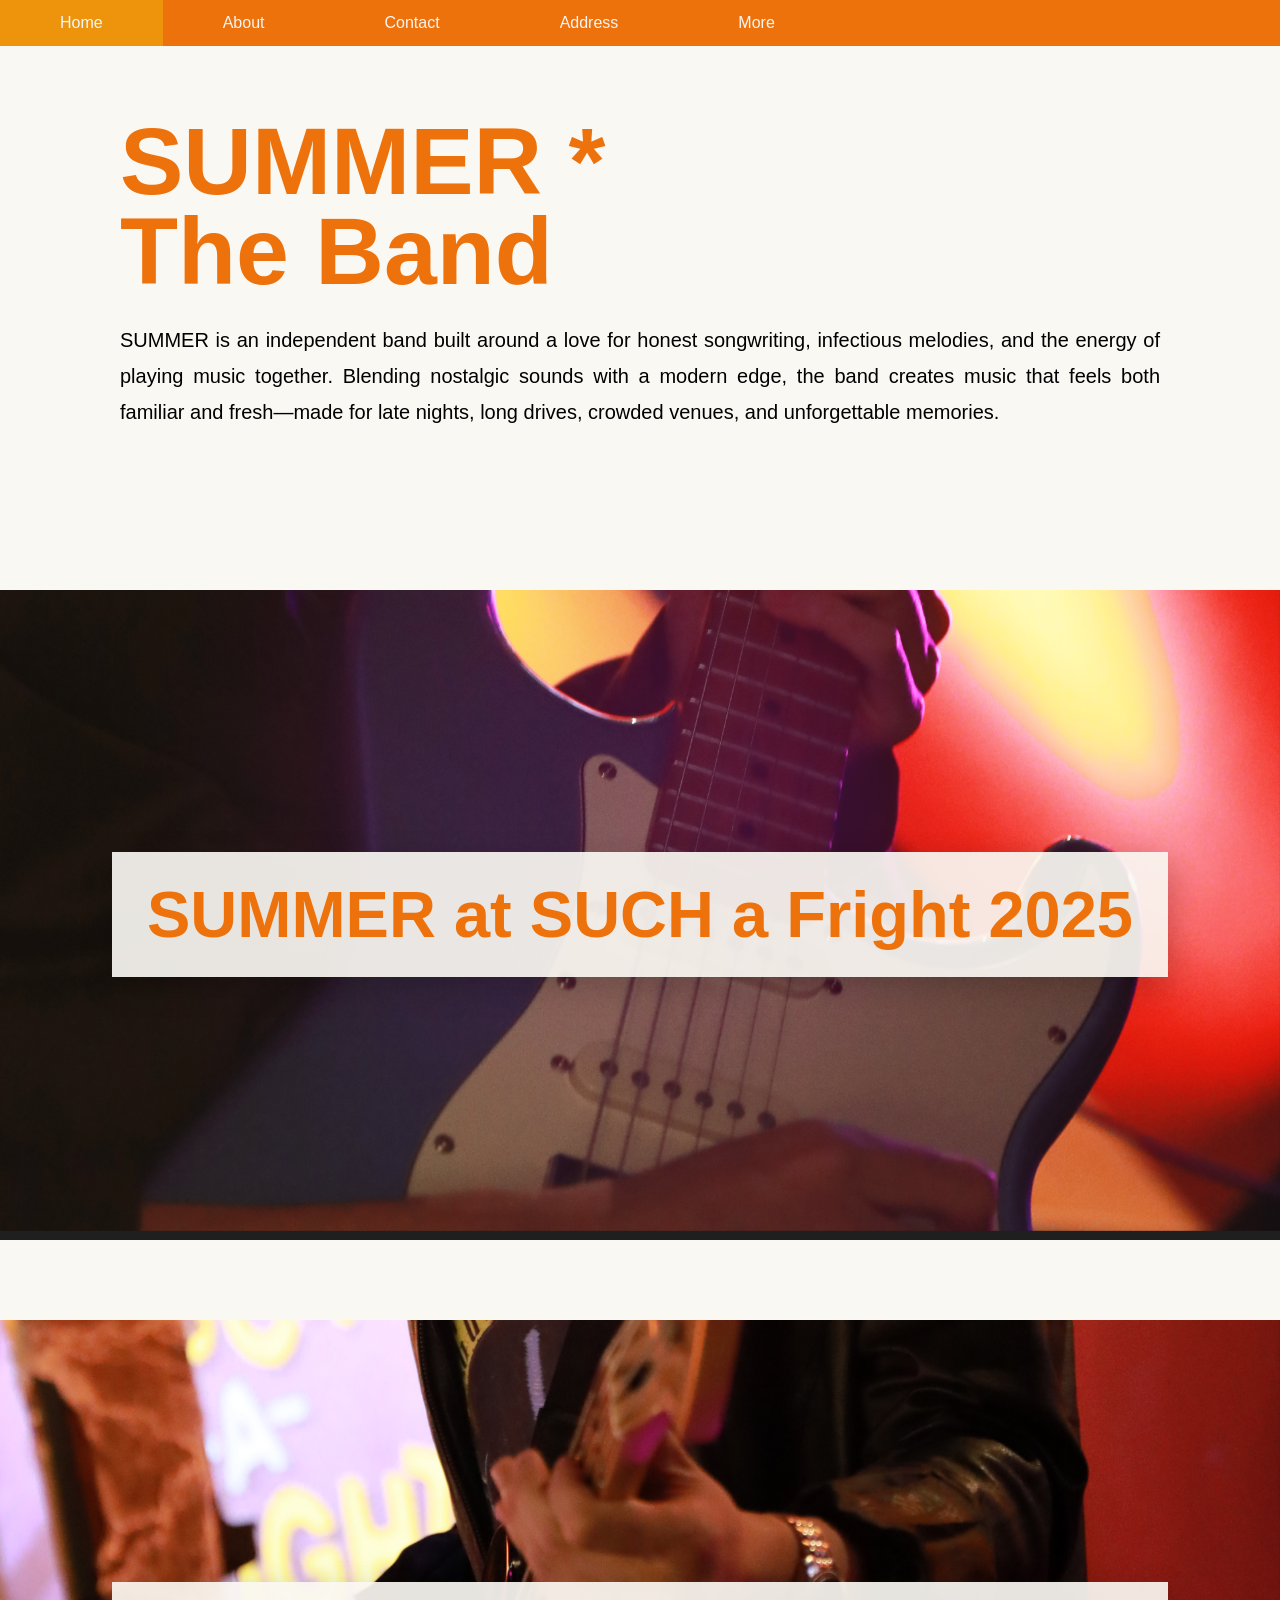
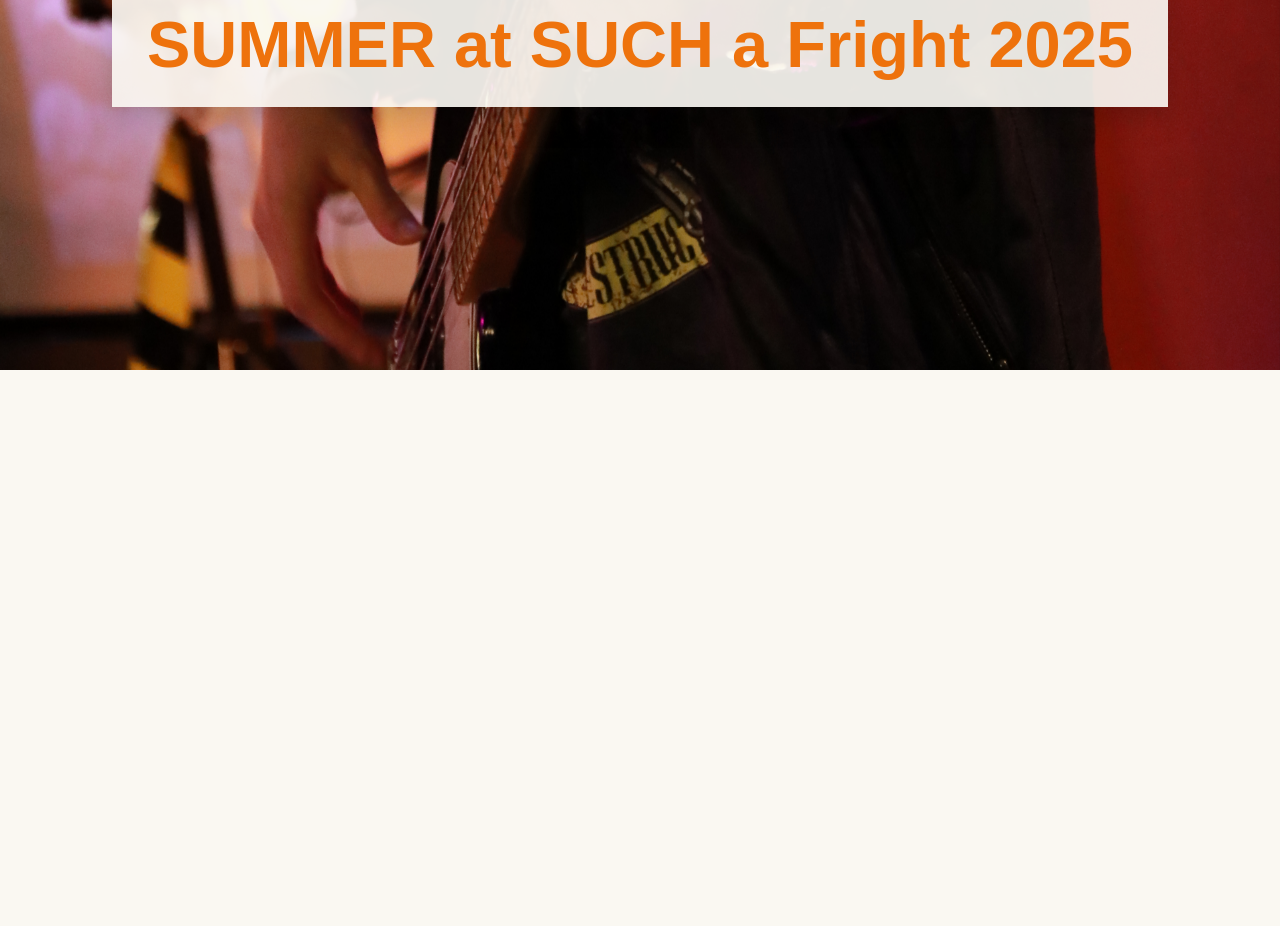
<file: index.html>
<!DOCTYPE html>
<html lang="en">
<head>
    <meta charset="UTF-8">
    <meta name="viewport" content="width=device-width, initial-scale=1.0">
    <title>SummerTheBand</title>
    <link rel="stylesheet" href="dastyles.css">
</head>

<body>

<button class="hamburger" id="hamburger">☰</button>

<ul>
    <li><a href="index.html" class="active">Home</a></li>

    <li class="dropdown">
        <a href="javascript:void(0)" class="dropbutton">About</a>

        <div class="dropdown-content">
            <a href="Founder.html">The Band</a>
            <a href="Company.html">About Us</a>
            <a href="More.html">More</a>
        </div>
    </li>

    <li><a href="Contact.html">Contact</a></li>
    <li><a href="Adress.html">Address</a></li>
    <li><a href="More.html">More</a></li>
</ul>

<main>

    <section class="home-hero scroll-reveal">
        <h1>
            SUMMER <span class="hero-star">*</span>
            <br>
            The Band
        </h1>

        <p>
            SUMMER is an independent band built around a love for honest songwriting,
            infectious melodies, and the energy of playing music together. Blending
            nostalgic sounds with a modern edge, the band creates music that feels
            both familiar and fresh—made for late nights, long drives, crowded
            venues, and unforgettable memories.
        </p>
    </section>

    <section class="parallax-section scroll-reveal">

        <div class="parallax-image">
            <img src="nabilguitar.png" alt="nabilguitar">
        </div>

        <div class="parallax-content">
            <h1>SUMMER at SUCH a Fright 2025</h1>
        </div>

    </section>

    <section class="parallax-section scroll-reveal">

        <div class="parallax-image">
            <img src="bassimage.png" alt="bassimage">
        </div>

        <div class="parallax-content">
            <h1>SUMMER at SUCH a Fright 2025</h1>
        </div>

    </section>

    <section class="home-section scroll-reveal">

        <h2>Our Story, Yours Next.</h2>

        <p>
            SUMMER was born from a shared love of music and the belief that the
            best songs are the ones that stay with you.

            <br>
            <br>

            The band came together through a combination of friendship, creativity,
            and a mutual desire to write music that felt genuine. Each member
            brought a different musical background and perspective, creating a
            natural chemistry that quickly became the foundation of the band.
        </p>

    </section>

</main>

<script>

const hamburger = document.getElementById("hamburger");
const nav = document.querySelector("ul");

hamburger.addEventListener("click", function () {
    nav.classList.toggle("mobile-menu");
});


const dropdown = document.querySelector(".dropdown");
const dropButton = document.querySelector(".dropbutton");

dropButton.addEventListener("click", function (event) {
    event.preventDefault();
    dropdown.classList.toggle("open");
});


const revealElements = document.querySelectorAll(".scroll-reveal");

const revealObserver = new IntersectionObserver(function (entries) {

    entries.forEach(function (entry) {

        if (entry.isIntersecting) {
            entry.target.classList.add("show");
        }

    });

}, {
    threshold: 0.2
});


revealElements.forEach(function (element) {
    revealObserver.observe(element);
});


const parallaxSections = document.querySelectorAll(".parallax-section");

let ticking = false;


function updateParallax() {

    const scrollPosition = window.scrollY;

    parallaxSections.forEach(function (section) {

        const image = section.querySelector(".parallax-image");

        const sectionTop = section.offsetTop;
        const sectionHeight = section.offsetHeight;

        const distance = scrollPosition - sectionTop;

        if (
            scrollPosition + window.innerHeight > sectionTop &&
            scrollPosition < sectionTop + sectionHeight
        ) {

            const movement = distance * 0.18;

            image.style.transform =
                "translate3d(0, " + movement + "px, 0)";

        }

    });

    ticking = false;
}


window.addEventListener("scroll", function () {

    if (!ticking) {

        window.requestAnimationFrame(updateParallax);

        ticking = true;

    }

});


window.addEventListener("resize", updateParallax);

updateParallax();

</script>

</body>
</html>
</file>
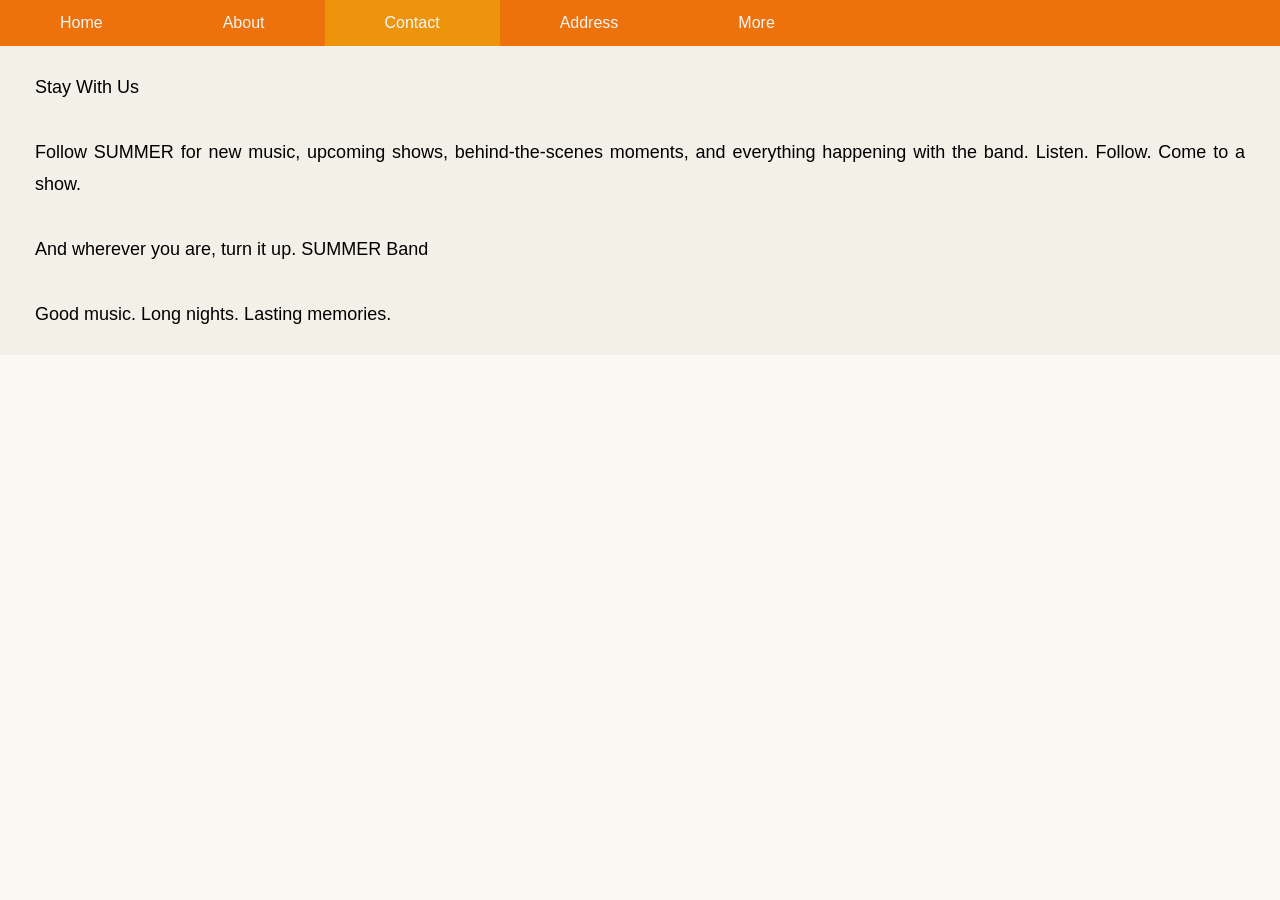
<file: Contact.html>
<!DOCTYPE html>
<html lang="en">
<head>
    <meta charset="UTF-8">
    <meta name="viewport" content="width=device-width, initial-scale=1.0">
    <title>Contact | HARTWELL Group</title>
    <link rel="stylesheet" href="dastyles.css">
</head>

<body>

    <button class="hamburger" id="hamburger">
        ☰
    </button>

    <ul>
        <li>
            <a href="index.html">Home</a>
        </li>

        <li class="dropdown">
            <a href="javascript:void(0)" class="dropbutton">About</a>

            <div class="dropdown-content">
                <a href="Founder.html">The Band</a>
                <a href="Company.html">About Us</a>
                <a href="More.html">More</a>
            </div>
        </li>

        <li>
            <a href="Contact.html" class="active">Contact</a>
        </li>

        <li>
            <a href="Adress.html">Address</a>
        </li>

        <li>
            <a href="More.html">More</a>
        </li>
    </ul>

    <p>
        Stay With Us
        <br>
        <br>
Follow SUMMER for new music, upcoming shows, behind-the-scenes moments, and everything happening with the band.
Listen. Follow. Come to a show.
<br>
        <br>
And wherever you are, turn it up.
SUMMER Band
<br>
        <br>
Good music. Long nights. Lasting memories.
    </p>
    

</body>
</html>
</file>
<file: dastyles.css>
body {
    background-color: rgb(250, 248, 242);
    margin: 0;
}

.home-hero {
    width: 100%;
    max-width: 1100px;
    margin: 0 auto;
    padding: 70px 30px 80px 30px;
    box-sizing: border-box;
    background-color: rgb(250, 248, 242);
}

.home-hero h1 {
    font-size: clamp(55px, 9vw, 95px);
    line-height: 0.95;
    margin: 0 0 25px 0;
    padding: 0;
}

.hero-star {
    display: inline-block;
    animation: starSpin 4s ease-in-out infinite;
}

@keyframes starSpin {
    0% {
        transform: rotate(0deg);
    }

    70% {
        transform: rotate(1000deg);
    }

    100% {
        transform: rotate(1080deg);
    }
}

.home-hero p {
    padding: 0;
    background-color: transparent;
    font-size: 20px;
}

.home-section {
    width: 100%;
    max-width: 1100px;
    margin: 80px auto;
    padding-bottom: 80px;
}

.home-section h2 {
    padding: 0 35px;
}

.home-section > p {
    margin-bottom: 15px;
}

h1,
h2,
h3 {
    font-family: 'Trebuchet MS', 'Lucida Sans Unicode', 'Lucida Grande', 'Lucida Sans', Arial, sans-serif;
    color: rgb(238, 114, 12);
    font-size: 45px;
    padding: 0px 25px;
}

p {
    font-family: 'Lucida Sans', 'Lucida Sans Regular', 'Lucida Grande', 'Lucida Sans Unicode', Geneva, Verdana, sans-serif;
    color: black;
    font-size: 18px;
    line-height: 1.8;
    text-align: justify;
    width: 100%;
    margin: 0;
    padding: 25px 35px;
    background-color: rgb(243, 240, 232);
    box-sizing: border-box;
}

ul {
    list-style-type: none;
    margin: 0;
    padding: 0;
    background-color: rgb(238, 114, 12);
    display: flex;
    position: sticky;
    top: 0;
    z-index: 10;
}

ul li {
    float: left;
}

ul li a {
    font-family: Arial, Helvetica, sans-serif;
    display: block;
    color: whitesmoke;
    text-align: center;
    padding: 14px 60px;
    text-decoration: none;
    position: relative;
    transition: background-color 0.2s ease-in-out, color 0.2s ease-in-out;
}

ul li a:hover,
.dropdown:hover .dropbutton {
    background-color: rgb(238, 148, 12);
    color: aliceblue;
}

ul li a::after {
    content: "";
    position: absolute;
    bottom: 7px;
    left: 50%;
    width: 0;
    height: 3px;
    background-color: rgb(255, 215, 0);
    transition: width 0.3s ease-in-out, left 0.3s ease-in-out;
}

ul li a:hover::after {
    width: 70%;
    left: 15%;
}

li.dropdown {
    display: inline-block;
    position: relative;
}

.dropdown-content {
    display: none;
    position: absolute;
    top: 100%;
    left: 0;
    min-width: 80px;
    background-color: aliceblue;
    box-shadow: 0 20px 17px rgba(0, 0, 0, 0.2);
    z-index: 1000;
}

.dropdown-content a {
    color: rgb(238, 114, 12);
    padding: 14px 47px;
    text-decoration: none;
    display: block;
    text-align: center;
}

.dropdown-content a:hover {
    background-color: rgb(238, 148, 12);
    color: aliceblue;
}

.dropdown:hover .dropdown-content {
    display: block;
}

.active {
    background-color: rgb(238, 148, 12);
    color: aliceblue;
}

.hamburger {
    display: none;
}

img {
    width: 100%;
    height: auto;
    margin: auto;
}

img {
    transition: transform 0.5s ease-in-out;
}

img:hover {
    transform: scale(1.04);
}

.page-content {
    width: 100%;
    max-width: 1100px;
    margin: 0 auto;
}


.parallax-section {
    position: relative;
    width: 100%;
    height: 650px;
    overflow: hidden;
    margin: 80px 0;
    background-color: rgb(31, 31, 31);
    display: flex;
    align-items: center;
    justify-content: center;
}


.parallax-image {
    position: absolute;
    top: -15%;
    left: 0;
    width: 100%;
    height: 130%;
    z-index: 1;
    will-change: transform;
    transform: translate3d(0, 0, 0);
}


.parallax-image img {
    width: 100%;
    height: 100%;
    object-fit: cover;
    display: block;
}


.parallax-content {
    position: relative;
    z-index: 2;
    width: 100%;
    text-align: center;
}


.parallax-content h1 {
    display: inline-block;
    margin: 0;
    padding: 25px 35px;
    background-color: rgba(250, 248, 242, 0.92);
    color: rgb(238, 114, 12);
    font-size: clamp(35px, 6vw, 65px);
    box-shadow: 0 10px 30px rgba(0, 0, 0, 0.2);
}


.scroll-reveal {
    opacity: 0;
    transform: translateY(40px);
    transition:
        opacity 0.7s ease-in-out,
        transform 0.7s ease-in-out;
}

.scroll-reveal.show {
    opacity: 1;
    transform: translateY(0);
}


@media (prefers-reduced-motion: reduce) {

    .scroll-reveal {
        opacity: 1;
        transform: none;
        transition: none;
    }

    .hero-star {
        animation: none;
    }

    .parallax-image {
        transform: none !important;
        will-change: auto;
    }

    img {
        transition: none;
    }

    ul li a {
        transition: none;
    }
}


@media screen and (max-width: 768px) {

    .hamburger {
        display: block;
        background-color: rgb(238, 148, 12);
        color: whitesmoke;
        border: none;
        font-size: 30px;
        padding: 10px 20px;
        cursor: pointer;
        width: 100%;
        text-align: left;
    }

    ul {
        display: none;
        flex-direction: column;
        width: 100%;
    }

    ul.mobile-menu {
        display: flex;
    }

    ul li {
        float: none;
        width: 100%;
    }

    ul li a {
        width: 100%;
        box-sizing: border-box;
        padding: 14px 20px;
    }

    li.dropdown {
        width: 100%;
    }

    .dropdown-content {
        position: static;
        width: 100%;
        min-width: 0;
        box-shadow: none;
    }

    .dropdown:hover .dropdown-content {
        display: none;
    }

    .dropdown.open .dropdown-content {
        display: block;
    }

    .home-hero {
        padding: 50px 20px 60px 20px;
    }

    .home-hero h1 {
        font-size: clamp(48px, 12vw, 75px);
        line-height: 1;
    }

    .parallax-section {
        height: 500px;
        margin: 50px 0;
    }

    .parallax-image {
        top: -10%;
        height: 120%;
    }

    .parallax-content h1 {
        font-size: clamp(30px, 8vw, 50px);
        padding: 20px;
    }

    .home-section {
        margin: 60px auto;
        padding-bottom: 50px;
    }

}
</file>
